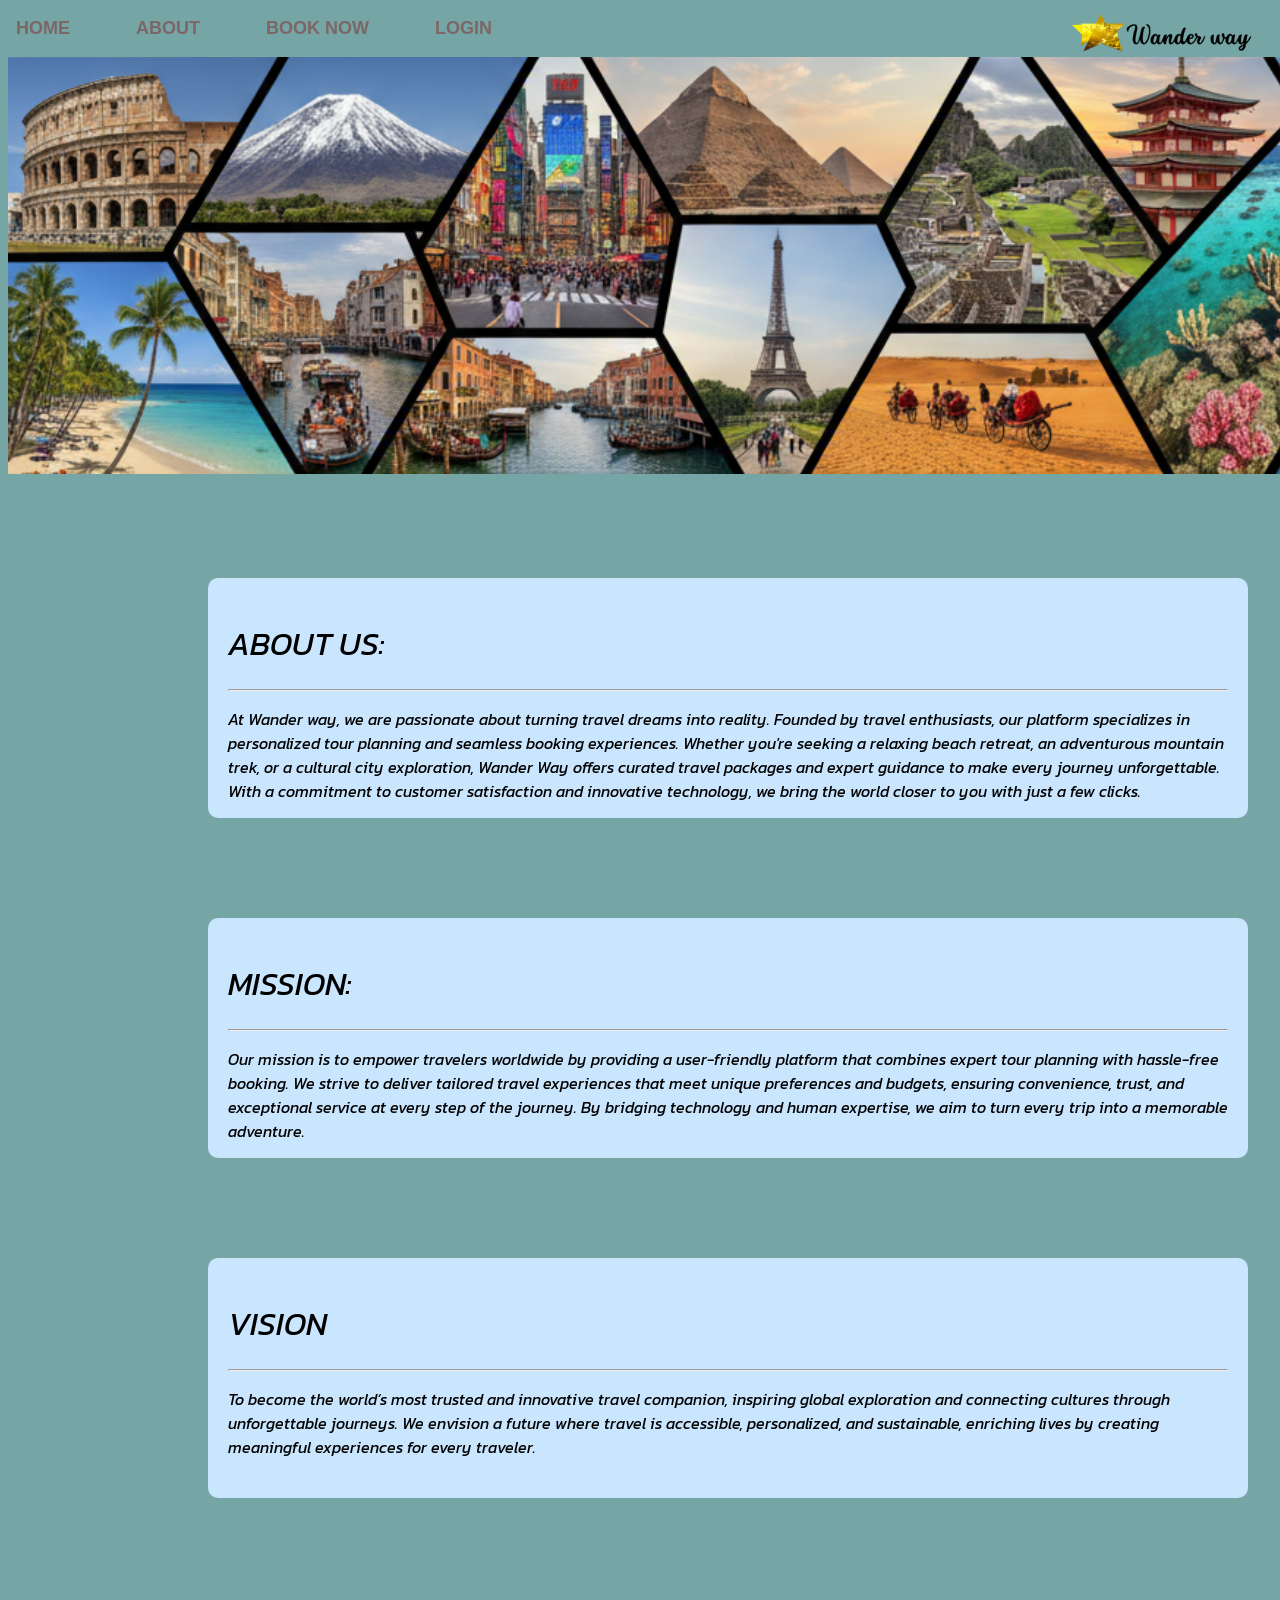
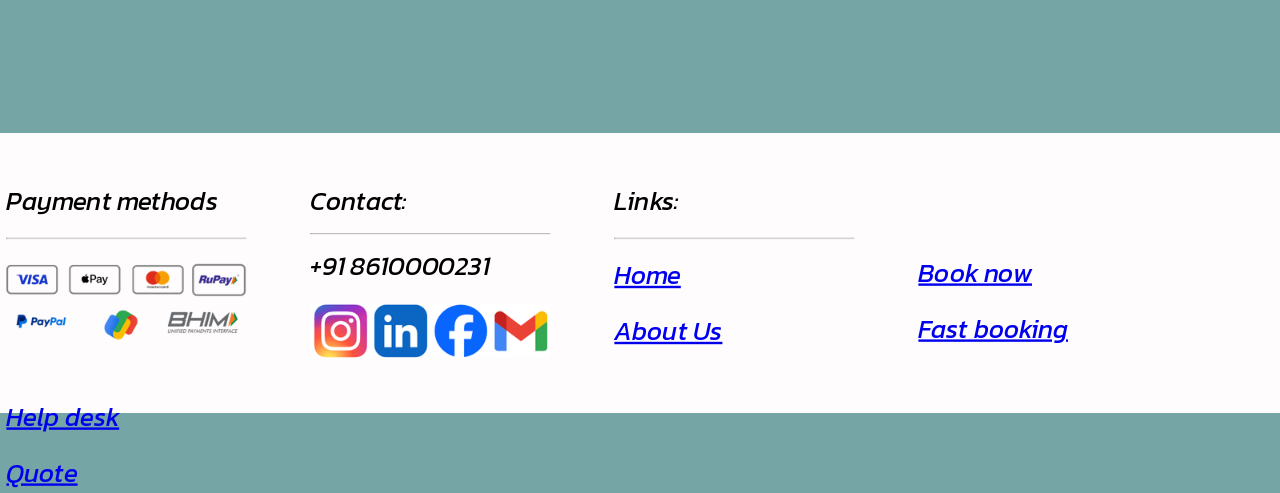
<file: aboutus.html>
<!DOCTYPE html>
<html lang="en">
<head>
    <meta charset="UTF-8">
    <meta name="viewport" content="width=device-width, initial-scale=1.0">
    <title>About</title>
    <link rel="stylesheet" href="common.css">
    <link rel="stylesheet" href="aboutus.css">
    <link rel="preconnect" href="https://fonts.googleapis.com">
<link rel="preconnect" href="https://fonts.gstatic.com" crossorigin>
<link href="https://fonts.googleapis.com/css2?family=Caprasimo&family=Kanit:ital,wght@0,100;0,200;0,300;0,400;0,500;0,600;0,700;0,800;0,900;1,100;1,200;1,300;1,400;1,500;1,600;1,700;1,800;1,900&family=Pacifico&display=swap" rel="stylesheet">

</head>
<body id="abtbdy">
    <header class="navpane" id="scrltop">
    <div ><!--navigation bar with div as buttons-->
        <div ><img style="zoom: 140%; margin-right:-50px;" class="logo" src="./icons/fulllogo.png"></div>
        <div onclick="document.location='index.html'" class="navbt" class="cmn">HOME</div>   <!--Onclick is used instead of anchor tag-->
        <div onclick="document.location='aboutus.html'" class="navbt">ABOUT</div>
        <div onclick="document.location='bookingpg.html'" class="navbt">BOOK NOW</div>
        <div onclick="document.location='login.html'" class="navbt">LOGIN</div>
        
    </div>
    </header>
    
    <a href="#scrltop"><div class="navtop"><img src="./page1media/Arrowup.png" style="height:40px; width:40px; position:absolute; margin-left:5px"></div></a><br>
    <img src="./places/abtbannergenerated-image.png" style="height:auto; width:1500px;">
    <div class="abtus">
        <h1>ABOUT US:</h1><hr><P>At Wander way, we are passionate about turning travel dreams into reality. Founded by travel enthusiasts, our platform specializes in personalized tour planning and seamless booking experiences. Whether you're seeking a relaxing beach retreat, an adventurous mountain trek, or a cultural city exploration, Wander Way offers curated travel packages and expert guidance to make every journey unforgettable. With a commitment to customer satisfaction and innovative technology, we bring the world closer to you with just a few clicks.</P>
    </div>

    <div class="abtus">
        <h1>MISSION:</h1><hr><P>Our mission is to empower travelers worldwide by providing a user-friendly platform that combines expert tour planning with hassle-free booking. We strive to deliver tailored travel experiences that meet unique preferences and budgets, ensuring convenience, trust, and exceptional service at every step of the journey. By bridging technology and human expertise, we aim to turn every trip into a memorable adventure.</P>
    </div>

    <div class="abtus">
        <h1>VISION</h1><hr><p>To become the world’s most trusted and innovative travel companion, inspiring global exploration and connecting cultures through unforgettable journeys. We envision a future where travel is accessible, personalized, and sustainable, enriching lives by creating meaningful experiences for every traveler.</p>
    </div>

    <!-- <div id="bookingcrd">
        <h1>BOOKING</h1><hr><br>
        <div style="text-align: left;">
            <h4>Name: </h4><input style="height:30px; width:400px;" type="text" placeholder="Your sweet name"><br>
            <h4>Phone number: </h4><input style="height:30px; width:200px;" type="number" placeholder="enter your number"><br>
            <h4>E-Mail: </h4><input style="height:30px; width:400px;" type="email" placeholder="Yourmail@gmail.com"><br>
            <h4>Destination: </h4><input style="height:30px; width:400px;" type="text" placeholder="Name of your destination"><br>
            <h4>Pickup point: </h4><label><input name="pkp" type="radio"> SALEM</label><br><br><label><input name="pkp" type="radio"> CHENNAI</label><br><label><br><input name="pkp" type="radio"> COIMBATORE</label><br><label><br><input name="pkp" type="radio"> TRICHY</label>
            <h4>Number of people: </h4><input style="height:30px; width:40px;" type="number" placeholder="nil">
            <div style="float:right; margin-top:-60px; margin-right:80px;"><h4>Children: </h4><input style="height:30px; width:40px;" type="number" placeholder="nil"></div>
            <label><br><br><h4>Requests:</h4><textarea style="margin-bottom:-90px; height:100px; width:400px" placeholder="Please mention if there is any special requests,requirements or queries."></textarea></label>
            <input style="height:40px; width:100px; font-size: 20px; border-radius:10px; margin-top:150px; margin-left: 140px;" type="submit">
            
        </div>  
    </div> -->

<footer class="foot" style="margin-top:200px">
    <div class="pay"><h1>Payment methods</h1><hr><img class="icon" src="./icons/payiconfinale.png"></div>
    <div class="pay"><h1>Contact:<hr>+91 8610000231</h1><img class="icon" src="./icons/contacticon.png"></div>
    <div class="pay"><h1>Links:</h1><hr><a href="index.html"><h1>Home</h1></a>
        <a href="aboutus.html"><h1>About Us</h1></a></div>
        <div class="pay"><br><br><br><br><br><a href="aboutus.html"><h1>Book now</h1></a>
        <a href="aboutus.html"><h1>Fast booking</h1></a></div>
        <div class="pay"><br><br><br><br><br><a href="aboutus.html"><h1>Help desk</h1></a><a href="aboutus.html"><h1>Quote</h1></a>
        </div>

</footer>
</body>
</html>
</file>
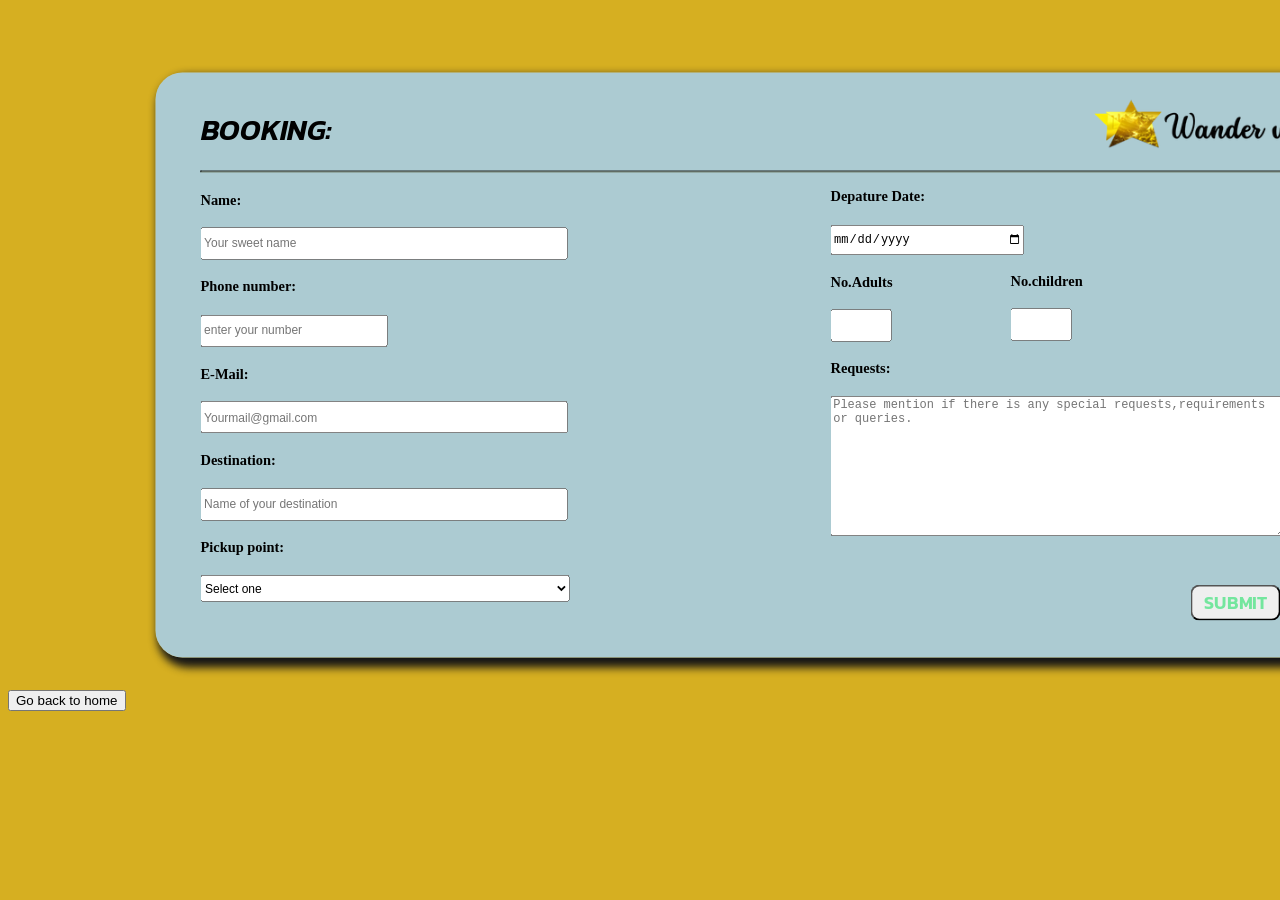
<file: bookingpg.html>
<!DOCTYPE html>
<html lang="en">
<head>
    <meta charset="UTF-8">
    <meta name="viewport" content="width=device-width, initial-scale=1.0">
    <title>Document</title>
    <link rel="stylesheet" href="bookingpg.css">
    <link rel="preconnect" href="https://fonts.googleapis.com">
<link rel="preconnect" href="https://fonts.gstatic.com" crossorigin>
<link href="https://fonts.googleapis.com/css2?family=Caprasimo&family=Kanit:ital,wght@0,100;0,200;0,300;0,400;0,500;0,600;0,700;0,800;0,900;1,100;1,200;1,300;1,400;1,500;1,600;1,700;1,800;1,900&family=Pacifico&display=swap" rel="stylesheet">
</head>
<body>
    <div id="bookcard">
       <div><h1 style="margin-top:-10px; font-family: Kanit; font-weight:600; font-style: italic; ">BOOKING: </h1><img style="float:right; margin-top:-80px" src="./icons/fulllogo.png"></div><hr style="border-width: 1px; border-color: rgb(30, 33, 27);">
             <h4>Name: </h4><input style="height:30px; width:400px;" type="text" placeholder="Your sweet name"><br>
            <h4>Phone number: </h4><input style="height:30px; width:200px;" type="number" placeholder="enter your number"><br>
            <h4>E-Mail: </h4><input style="height:30px; width:400px;" type="email" placeholder="Yourmail@gmail.com"><br>
            <h4>Destination: </h4><input style="height:30px; width:400px;" type="text" placeholder="Name of your destination"><br>
            <h4>Pickup point: </h4>
    <select style="height:30px; width:410px;">
        <option>Select one</option> 
        <option>Coimbatore</option>   
        <option>Salem</option>
        <option>Madurai</option>
        <option>Chennai</option></select>
        <div style="float:right; text-align:left; margin-top:-450px; width:550px;">
            <h4> Depature Date:</h4>
            <input style="height:30px; width:210px;" type="date">
            <h4>No.Adults</h4>
            <input style="height:30px; width:60px;" type="number">
             <h4 style="margin-top:-76px; margin-left:200px;">No.children</h4>
            <input style="height:30px; width:60px;margin-left:200px;" type="number">
            <h4>Requests:</h4><textarea style="margin-bottom:-90px; height:150px; width:500px" placeholder="Please mention if there is any special requests,requirements or queries."></textarea>
            <button style="height:40px; width:100px; font-size: 20px; border-radius:10px; margin-top:140px; margin-left: 400px;"><a style="color: rgb(116, 230, 158);font-family: Kanit;font-weight: 600;text-decoration:none;" href="conformation.html">SUBMIT </a></button>
            </div>
        </div>
        <button onclick="document.location='index.html'">Go back to home</button>
</body>
</html>
</file>
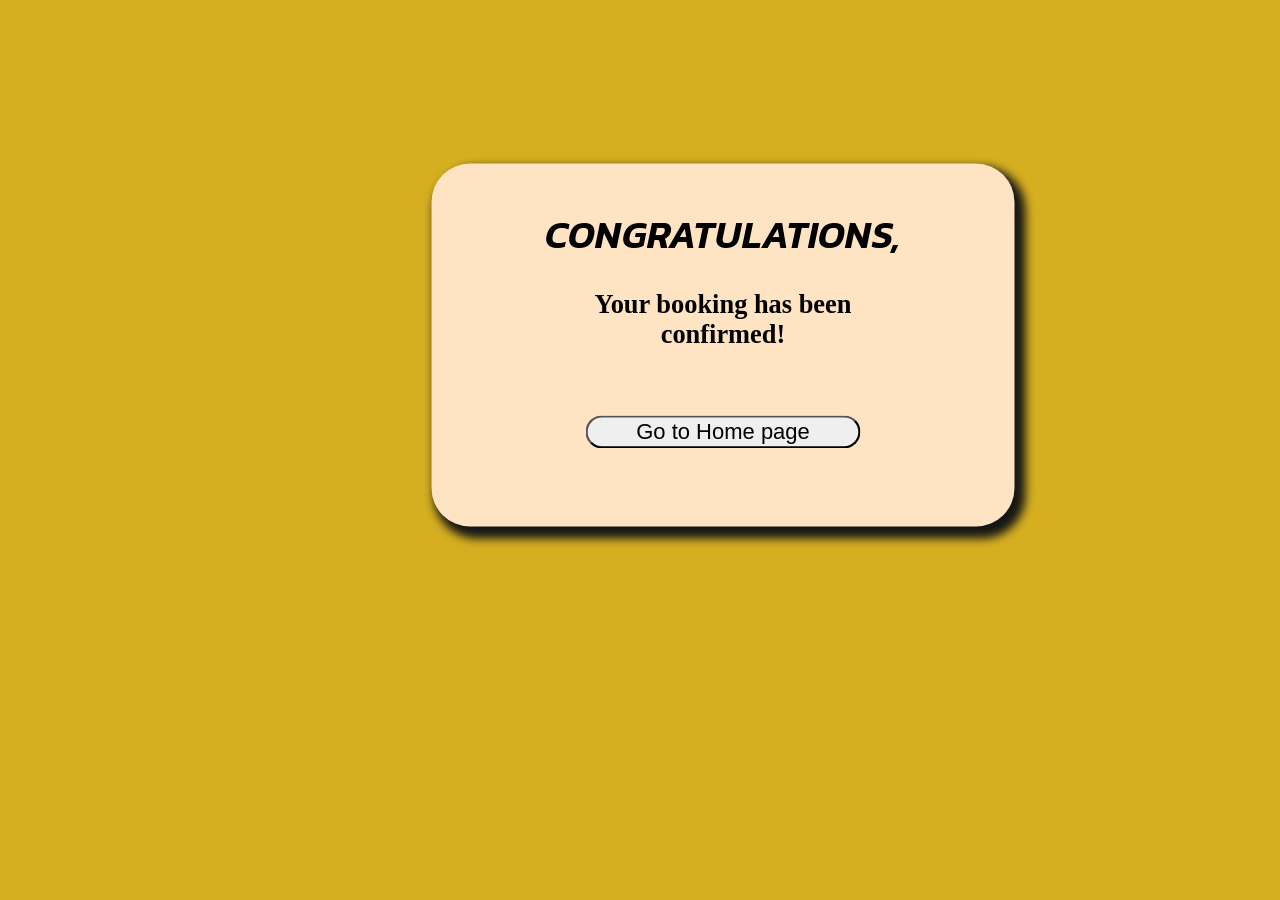
<file: conformation.html>
<!DOCTYPE html>
<html lang="en">
<head>
    <meta charset="UTF-8">
    <meta name="viewport" content="width=device-width, initial-scale=1.0">
    <title>Booking conformation</title>
    <link rel="stylesheet" href="bookingpg.css">
    <link rel="preconnect" href="https://fonts.googleapis.com">
<link rel="preconnect" href="https://fonts.gstatic.com" crossorigin>
<link href="https://fonts.googleapis.com/css2?family=Caprasimo&family=Kanit:ital,wght@0,100;0,200;0,300;0,400;0,500;0,600;0,700;0,800;0,900;1,100;1,200;1,300;1,400;1,500;1,600;1,700;1,800;1,900&family=Pacifico&display=swap" rel="stylesheet">
</head>
<body>
    <div id="congrats">
    <h1 style="font-family:Kanit; font-size: 35px;font-weight:600;font-style: italic;">CONGRATULATIONS,</h1>
    <H2 style="font-family: 'Lucida Sans';">Your booking has been <br>confirmed!</H2>
    <button onclick="document.location='index.html'" style="height:30px; width:250px;font-size: 20px;border-radius:20px;margin-top: 40px;">Go to Home page</button>
</div>
</body>
</html>
</file>
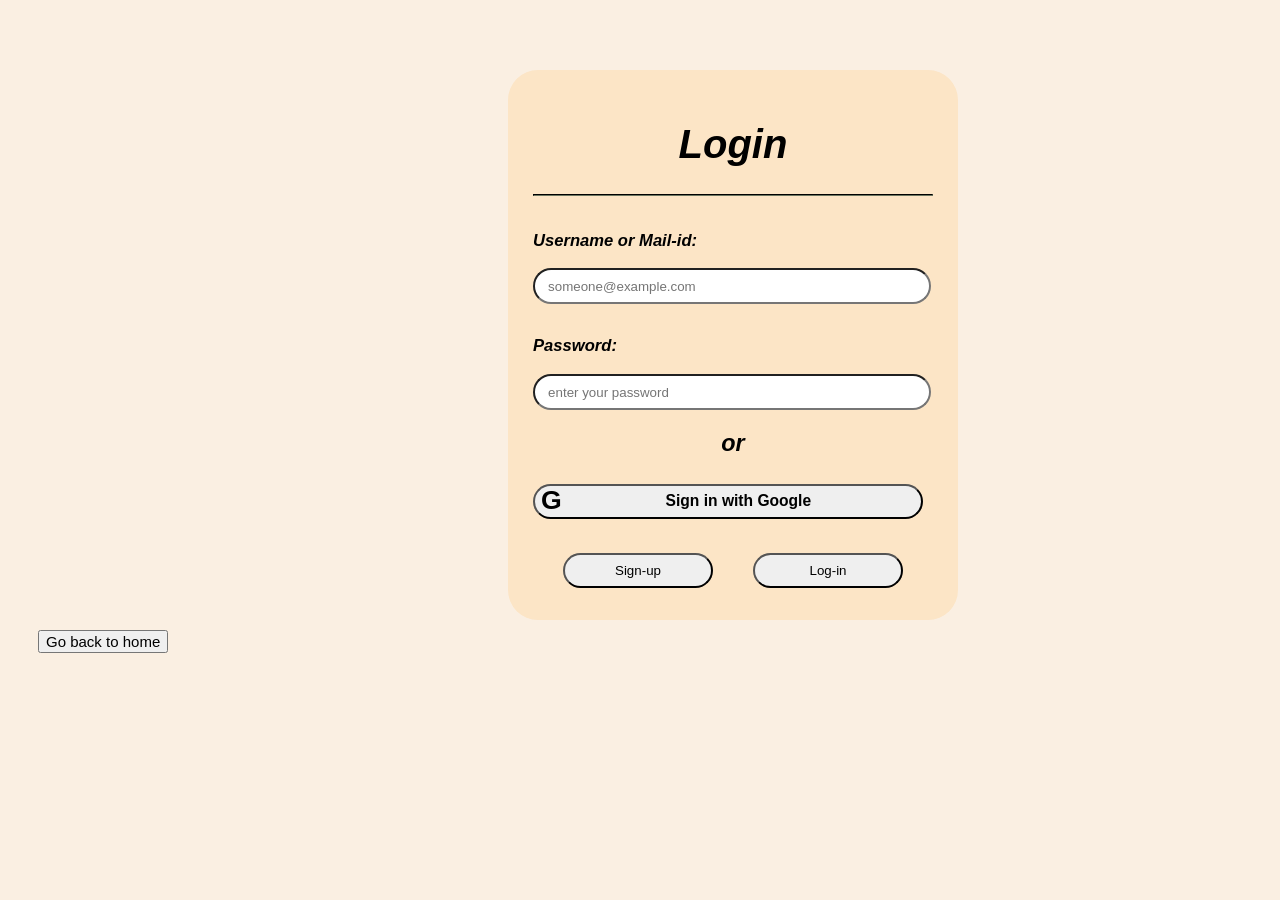
<file: login.html>
<!DOCTYPE html>
<html lang="en">
<head>
    <meta charset="UTF-8">
    <meta name="viewport" content="width=device-width, initial-scale=1.0">
    <title>Login</title>
    <link rel="stylesheet" href="login.css">
</head>
<body id="loginbdy">
    <div id="logincrd">
        <h1>Login</h1><hr style="border-width: 1px; border-color: rgb(30, 33, 27);">
        <h5 style="text-align: left; margin-top:35px;">Username or Mail-id:</h5>
        <input style="float:left; margin-top:-10px; height:30px; width:390px; border-radius: 30px;" type="text" placeholder=" &nbsp;&nbsp;someone@example.com"><br>
         <h5 style="text-align: left; margin-top:35px;">Password:</h5>
        <input style="float:left; margin-top:-10px; height:30px; width:390px;border-radius: 30px;" type="password" placeholder=" &nbsp;&nbsp;enter your password"><br>
        <h3>or</h3><br>
        <button style="float:left; margin-top:-20px;height:35px; width:390px; border-radius: 30px;padding-top: 3px;"><h1 style="float:left; margin-top: -4px;">G</h1> <h3 style="margin-top:3px;">Sign in with Google</h3></button><br><br><br>
         <button style="float:left;margin-left:30px; margin-top:-20px;height:35px; width:150px; border-radius: 30px;" onclick="document.location='signup.html'" class="lgnbt">Sign-up</button>
          <button style="float:right;margin-right:30px; margin-top:-20px;height:35px; width:150px; border-radius: 30px;" onclick="document.location='index.html'" class="lgnbt">Log-in</button>
    </div>
    <button style="float:left;margin-left: 30px;margin-top: 10px;font-size: 15px;" onclick="document.location='index.html'">Go back to home</button>
</body>
</html>
</file>
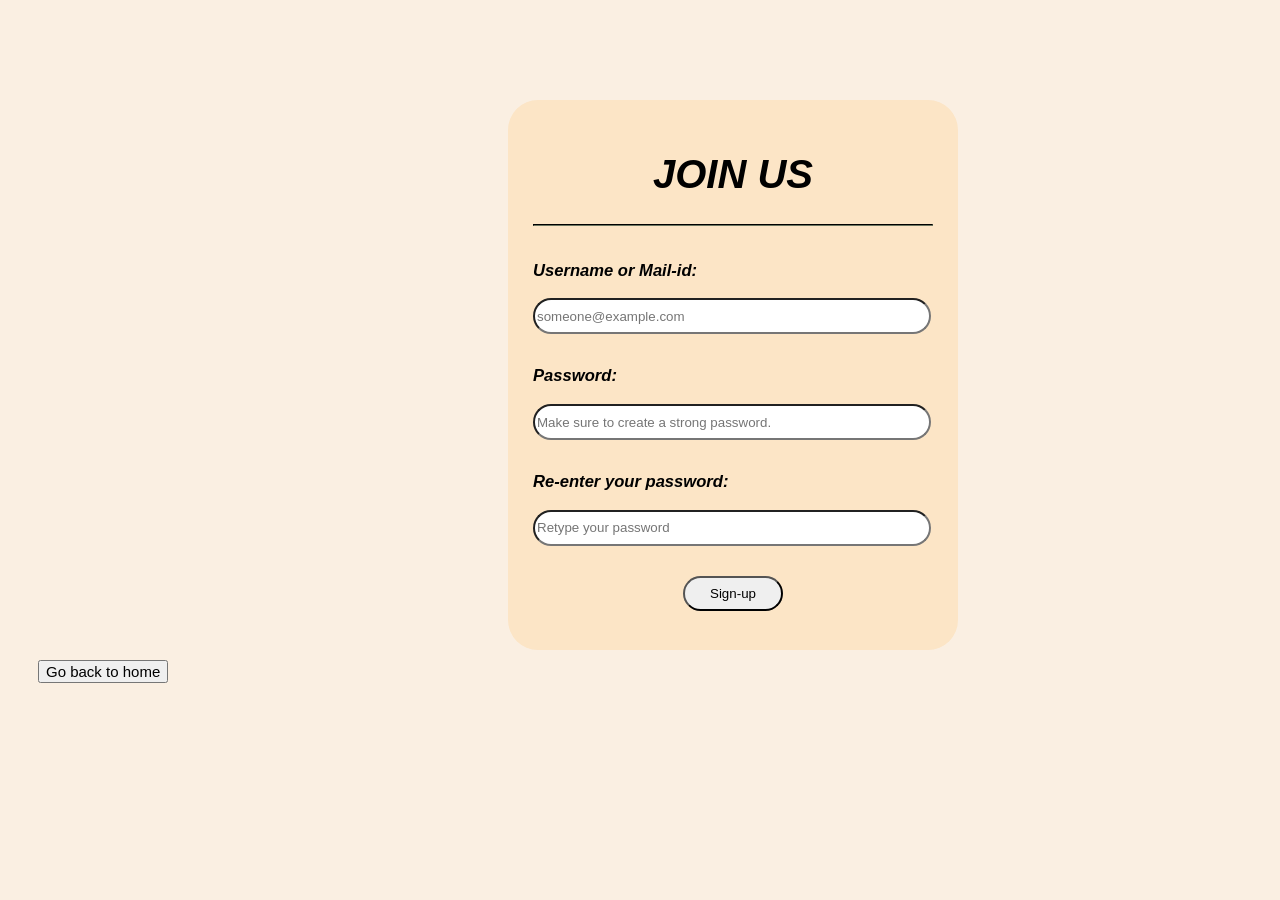
<file: signup.html>
<!DOCTYPE html>
<html lang="en">
<head>
    <meta charset="UTF-8">
    <meta name="viewport" content="width=device-width, initial-scale=1.0">
    <title>Sign-up</title>
    <link rel="stylesheet" href="login.css">
</head>
<body id="signupbdy">
    <div id="signupcrd">
        <h1>JOIN US</h1><hr style="border-width: 1px; border-color: rgb(30, 33, 27);">
        <h5 style="text-align: left; margin-top:35px;">Username or Mail-id:</h5>
        <input style="float:left; margin-top:-10px; height:30px; width:390px; border-radius: 30px;" type="text" placeholder="someone@example.com"><br>
         <h5 style="text-align: left; margin-top:35px;">Password:</h5>
        <input style="float:left; margin-top:-10px; height:30px; width:390px;border-radius: 30px;" type="password" placeholder="Make sure to create a strong password."><br>
        <h5 style="text-align: left; margin-top:35px;">Re-enter your password:</h5>
        <input style="float:left; margin-top:-10px; height:30px; width:390px;border-radius: 30px;" type="password" placeholder="Retype your password"><br>
        <button onclick="document.location='index.html'" style="float:center; margin-top:30px;height:35px; width:100px; border-radius: 30px;">Sign-up</button>

    </div>
    <button style="float:left;margin-left: 30px;margin-top: 10px;font-size: 15px;" onclick="document.location='index.html'">Go back to home</button>
</body>
</html>
</file>
<file: common.css>
.pacifico-regular {
  font-family: "Pacifico", cursive;
  font-weight: 400;
  font-style: normal;
}
.caprasimo-regular {
  font-family: "Caprasimo", serif;
  font-weight: 400;
  font-style: normal;
}
.kanit-regular-italic {
  font-family: "Kanit", sans-serif;
  font-weight: 400;
  font-style: italic;                       /*        For reference          */
}      

html{
  scroll-behavior:smooth;
}


#navpane{
width:100%;
height:50px;
float:left;
margin-top:5px;
background-color: aliceblue;

}

.navbt{
    padding: 8px;
    border-radius: 20px;
    width: fit-content;
    margin-top: 2px;
    font-size: 18px;
    font-weight: bold;
    font-family: 'Segoe UI', Tahoma, Geneva, Verdana, sans-serif;
    color: rgb(124, 102, 102);
    text-align: center;
    margin-right:50px;
    float:left;
    border:black;
    border-width:1px;
    transition-duration:0.3s;
    
}
.navbt:hover{
    background-image:linear-gradient(90deg, #e6e4d7 0%, #c0cabe 74%);
    font-size:19px;
    width: 120px;
    padding:-10px;
    cursor: pointer;
    box-shadow: 2px 1px 1px 1px rgba(69, 68, 68, 0.749);
}

.bgvid{
    object-fit: cover;
    margin-top: 5px;

}

.bgvidframe{
  height:fit-content;
  width:fit-content;
}

.placeframe{
    margin-top: 400px;
    height:1200px;
    width:1440px;
    box-shadow: 2px 8px 8px 2px rgba(69, 68, 68, 0.749);
    position:absolute;
    margin-left:30px;
    border-radius: 20px;
    transition-duration: 0.3s;
    transform:scale(0.91);
     
}

.placeframe:hover{
    transform:scale(0.99);
    border-radius: 80px;
}

.placecrd{
    height:350px;
    width:350px;
    background-size: cover;
    border-radius: 80px;
    text-align: center;
    padding-top: 15px;
    float:left;
    margin-left:40px;
    margin-top:40px;
    margin-bottom: -30px;
    transition-duration: 0.3s;
    box-shadow:3px 4px 4px 0px #fff;
    border-style: solid;
    border-width: 2px;
    border-color: black;
    font-size: 35px;
    margin-right:70px;
    transform: scale(0.8);
}

.placecrd:hover{
    border-radius: 20px;
    transition-duration: 0.3s;
    transform:scale(0.9);
    box-shadow:4px 5px 8px 2px #fff;
}

#destination{
     font-size: 60px;
    margin-bottom:-270px;
    margin-top:160px;
    text-align: center;
    background-color: #384625ee;
    border-radius: 30px;
    transition-duration: 0.3s;
}
#destination:hover{
    transform:scale(0.98);
    border-radius:50px;
}

.abroad{
     font-size: 60px;
    margin-bottom:-270px;
    margin-top:3200px;
    text-align: center;
    background-color: #384625ee;
    border-radius: 30px;
    transition-duration: 0.3s;
    
}
.abroad:hover{
    transform:scale(0.98);
    border-radius:50px;
}

.logo{
    margin-right: 10px;
    float:right;
    transform:scale(0.5);
    margin-top:-10px;
    margin-bottom:-10px;
}

.navtop{

    height:50px;
    width:50px;
    float:left;
    background-color: rgba(15, 126, 15, 0.716);
    padding-left: 6px;
    padding-top:7px;
    border-radius:30%;
    margin-left:-50px;
    margin-top:-600px;
    position:fixed;
    transition-duration: 1s;
}
.navtop:hover{
    margin-left:-20px; 
}

.plcdet{
    height:220px;
    width:1000px;
    margin-top:85px;
    margin-left:300px;
    background-color: #e6e4d7;
    padding:30px;
}

.plcdetr{
    height:220px;
    width:1000px;
    margin-top:85px;
    margin-left:100px;
    background-color: #e6e4d7;
    padding:30px;
}

div h3{
    /* font-family: 'Segoe UI', Tahoma, Geneva, Verdana, sans-serif; */
   font-family: "Caprasimo", serif;
  font-weight: 400;
  font-style: normal;
}
div h2{
    font-family: "Caprasimo", serif;
  font-weight: 400;
  font-style: normal;
}

div p{
    font-family: "Kanit", sans-serif;
  font-weight: 400;
  font-style: italic;
}

.foot{
    transform: scale(0.8);
    margin-top:2000px;
    margin-left: -200px;
    margin-right:-200px;
    background-color:rgb(254, 252, 252);
    height:350px;
}

div h1{
     font-family: "Kanit", sans-serif;
  font-weight: 400;
  font-style: italic;
}


.pay{
    height:100px;
    width:300px;
    padding:40px;
    float:left;
    margin-right: 0px;
}

.bookbutton{
    font-size:25px;
     color:rgb(177, 100, 100);
      background-color:rgb(238, 235, 232);
    text-decoration: none;
    height: 35px;
    width:200px;
    float:right;
    text-align: center;
    border-radius: 10px;
    font-family: "Caprasimo", serif;
  font-weight: 400;
}

.bookbutton1{
    font-size:25px;
     color:rgb(177, 100, 100);
      background-color:rgb(238, 235, 232);
    text-decoration: none;
    height: 35px;
    width:200px;
    float:left;
    text-align: center;
    border-radius: 10px;
    font-family: "Caprasimo", serif;
  font-weight: 400;
}

/* <div class="bookbutton"><a class="bookbutton" href="bookingpg.html"> Book now </a></div>  RIGHT SIDE BOOK BUTTON*/

/* <div class="bookbutton1"><a class="bookbutton" href="bookingpg.html"> Book now </a></div>  LEFT SIDE BOOK BUTTON*/
</file>
<file: aboutus.css>
div h1{
     font-family: "Kanit", sans-serif;
  font-weight: 400;
  font-style: italic;
}

.abtus{
    height:200px;
    width:1000px;
    text-align:left;
    margin-top:100px;
    margin-left:200px;
    background-color: rgb(202, 230, 255);
    padding: 20px;
    border-radius: 10px;
    transition-duration: 1s;
}

.abtus:hover{
    transform:scale(1.1);
}

#abtbdy{
    background-color: rgb(117, 165, 165);
}

#bookingcrd{
    background-color: aliceblue;
    border-radius:20px;
    height:1100px;
    width:400px;
    margin-left:470px;
    margin-top:200px;
    text-align: center;
    box-shadow:4px 4px 8px 8px rgba(10, 10, 10, 0.453);
    transition-duration: 1s;
    padding:60px;
}

#bookingcrd:hover{
    transform:scale(1.1);
}
</file>
<file: bookingpg.css>
#bookcard{
    transition-duration: 5s;
    height:550px;
    width:1250px;
    padding:50px;
    margin-left:80px;
    margin-top:40px;
    border-radius:30px;
    background-color: rgba(164, 210, 250, 0.814);
    transform:scale(0.9);
    transition-duration: 0.5s;
    box-shadow: 6px 7px 9px 4px rgb(22, 22, 22);
    
}
#bookcard:hover{
    transform:scale(1);
    border-radius:10px;
    box-shadow: 12px 14px 18px 8px rgb(22, 22, 22);
}

body{
    background-color: rgb(214, 175, 33);
}

#congrats{
    text-align: center;
    height:300px;
    width:500px;
    padding:15px;
    background-color: bisque;
    transform:scale(1.1);
    transition-duration: 0.5s;
    box-shadow: 6px 7px 9px 4px rgb(22, 22, 22);
    border-radius: 35px;
    margin-top:180px;
    margin-left:450px;
}

#congrats:hover{
    transform:scale(1.2);
    border-radius:10px;
    box-shadow: 12px 14px 18px 8px rgb(22, 22, 22);
}
</file>
<file: login.css>
#logincrd{
    height:500px;
    width:400px;
    background-color: rgb(252, 229, 198);
    margin-top: 70px;
    margin-left: 500px;
    border-radius: 30px;
    padding: 25px;
    text-align: center;
    font-family: "Kanit", sans-serif;
    font-weight: 800;
    font-style: italic;
    font-size: 20px;
    transition-duration: 1s;
    /* box-shadow: 8px 10px 16px 2px; */
}

#logincrd:hover{
    transform:scale(1.1);
     box-shadow: 8px 10px 16px 2px;
}
#loginbdy{
    background-color: rgb(250, 239, 226);
}

#signupcrd{
    height:500px;
    width:400px;
    background-color: rgb(252, 229, 198);
    margin-top: 100px;
    margin-left: 500px;
    border-radius: 30px;
    padding: 25px;
    text-align: center;
    font-family: "Kanit", sans-serif;
    font-weight: 800;
    font-style: italic;
    font-size: 20px;
    transition-duration: 1s;
    /* box-shadow: 8px 10px 16px 2px; */
}

#signupcrd:hover{
    transform:scale(1.1);
     box-shadow: 8px 10px 16px 2px;
}
#signupbdy{
    background-color: rgb(250, 239, 226);
}
</file>
